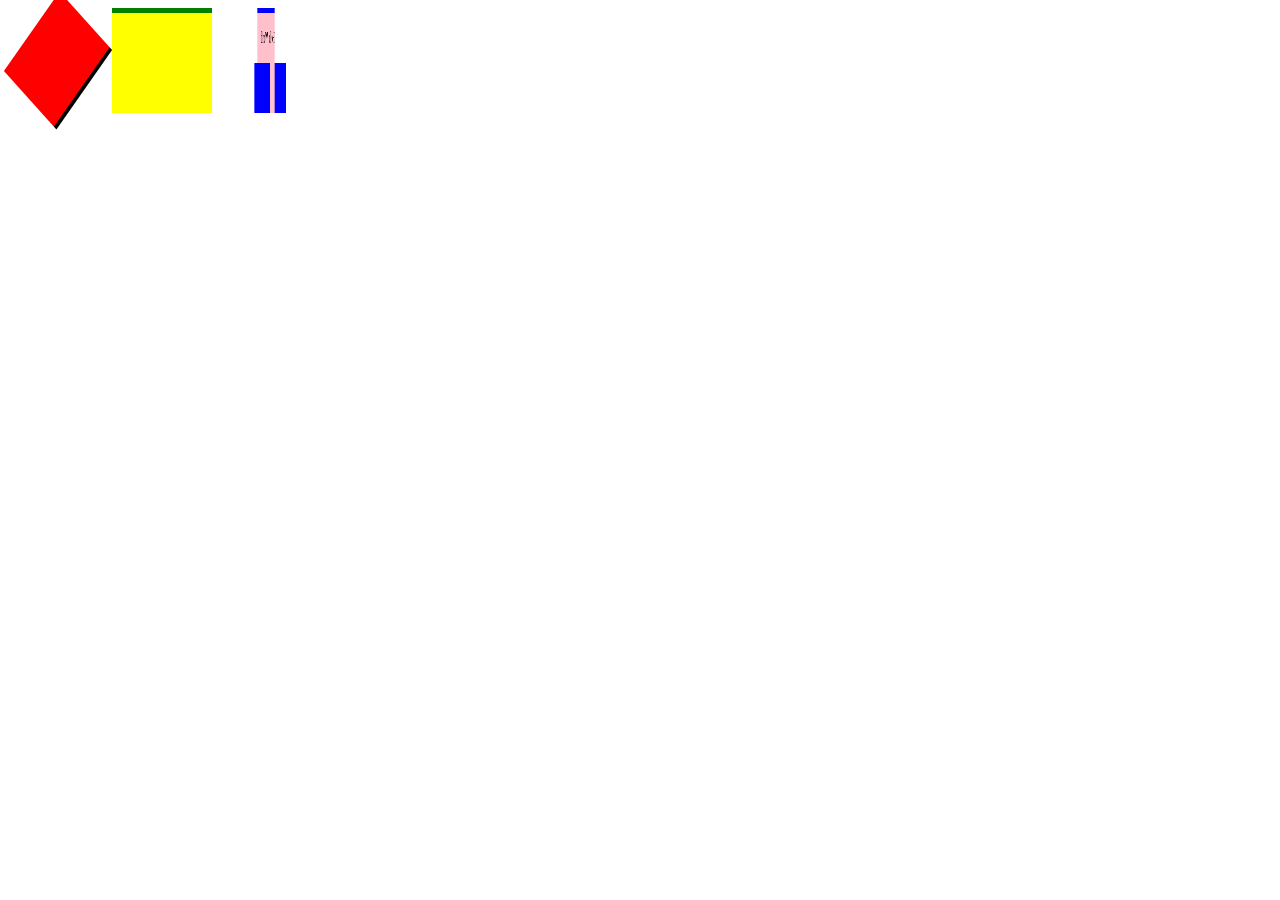
<file: RRR Class work 26 06 2019/class work 1/index.html>
<!DOCTYPE html>
<html lang="en">
<head>
    <meta charset="UTF-8">
    <link rel="stylesheet" type="text/css" href="style.css">
    <title>Class work 26 06 2019</title>
    </head>
<body>
	<div class="one"></div>
    <div class="two"></div>

    <div class="three"><p>Hello World</p>
    	<div class="nested"></div>
    </div>





</body>
</html>
</file>
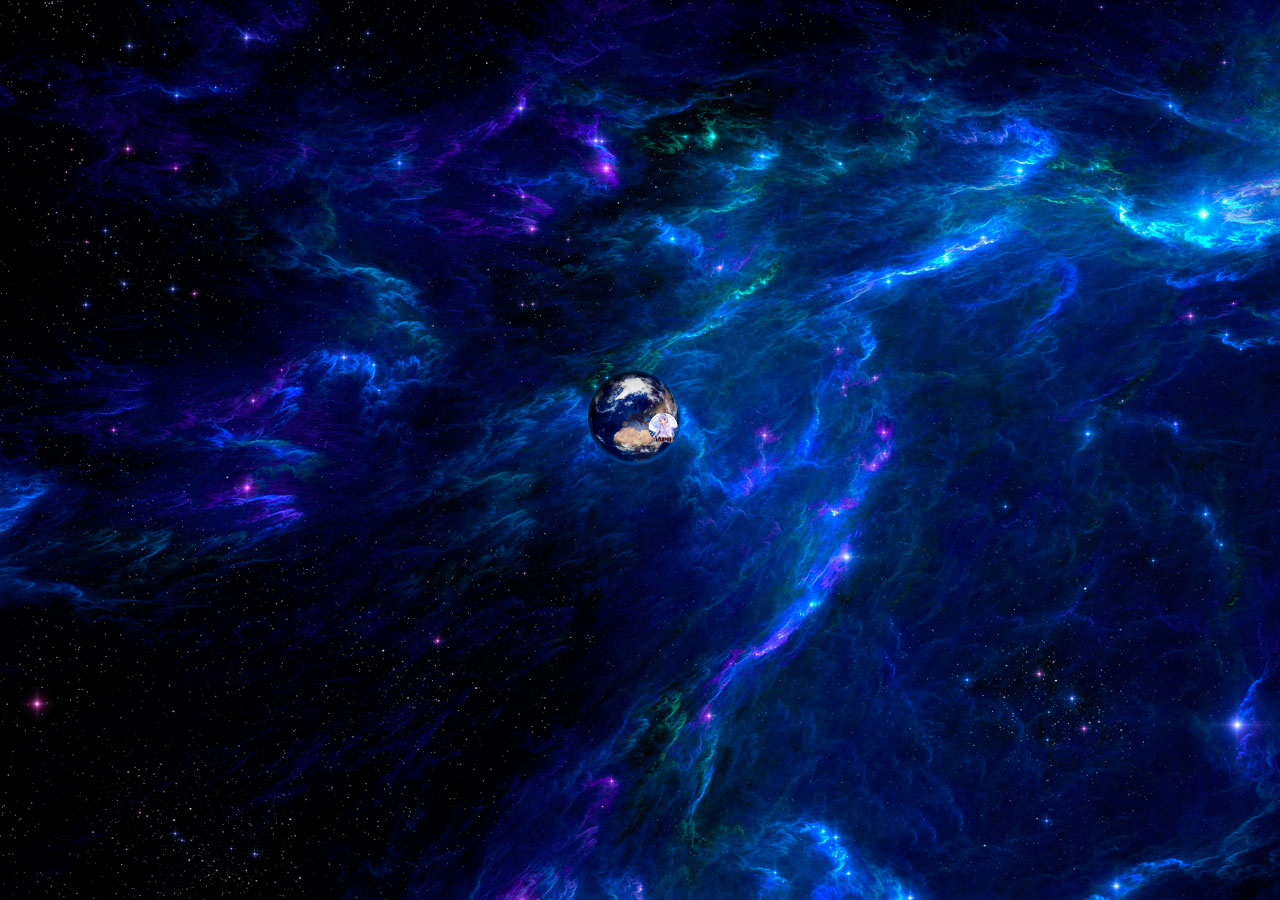
<file: RRR Class work 26 06 2019/Home work on today/index.html>
<!DOCTYPE html>
<html lang="en">
<head>
    <meta charset="UTF-8">
    <link rel="stylesheet" type="text/css" href="style.css">
    <title>My home work on 26.06.2019 in class</title>
    </head>
<body>
    <div class="container">
      <div class="moon"></div>
        <div class="ship ship1"></div>
        <div class="ship ship2"></div>
        <div class="ship ship3"></div>
        <div class="ship ship4"></div>
        <div class="ship ship5"></div>
        <div class="ship ship6"></div>
        <div class="ship ship7"></div>
        <div class="ship ship8"></div>
   </div>
</body>
</html>
</file>
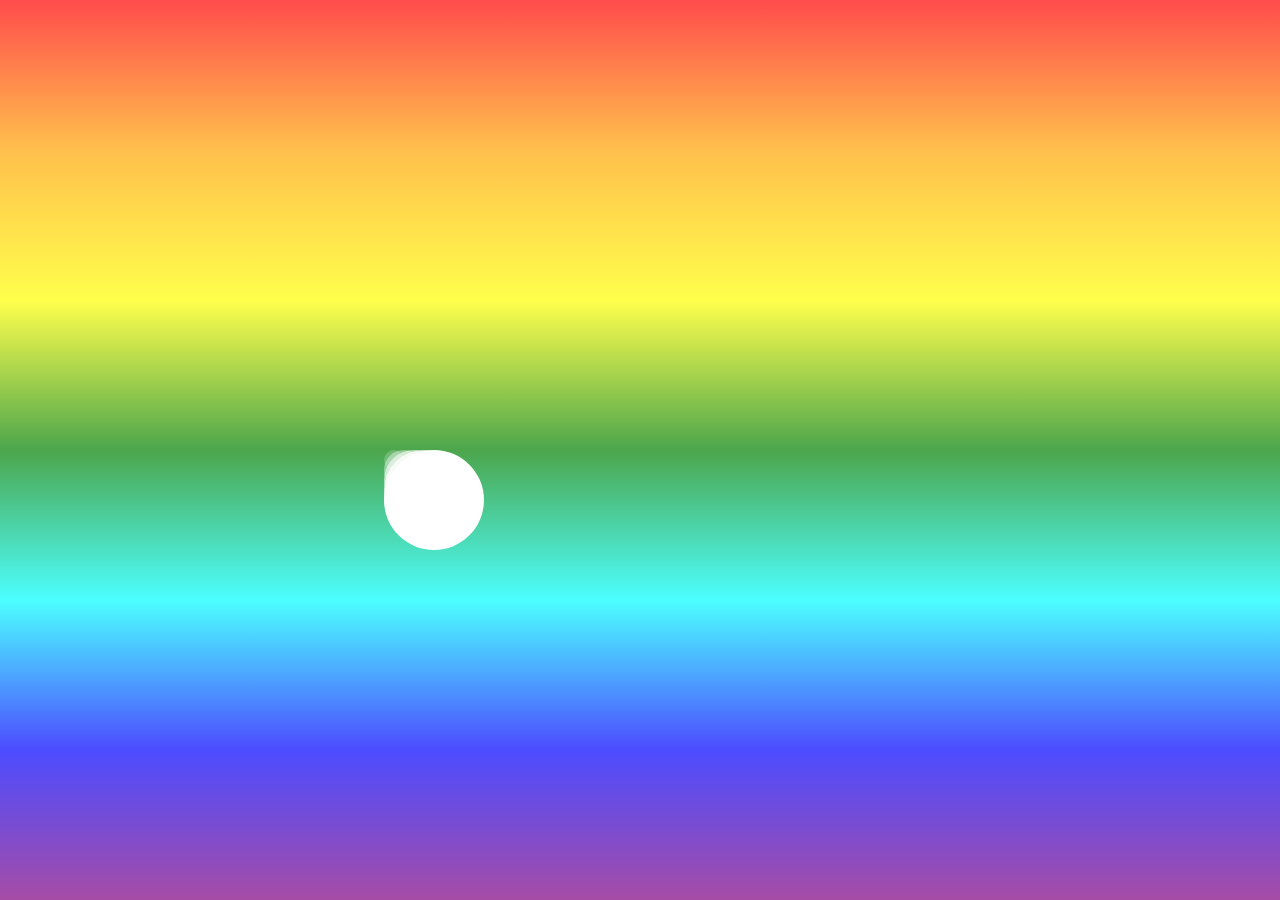
<file: RRR Class work 26 06 2019/Practical work 2/index.html>
<!DOCTYPE html>
<html lang="en">
<head>
    <meta charset="UTF-8">
    <link rel="stylesheet" type="text/css" href="style.css">
    <title>Class work 26 06 2019</title>
    </head>
<body>
	<div class="container">
		<div class="container-flex">
			<div class="circle1 circle"></div>
			<div class="circle2 circle"></div>
			<div class="circle3 circle"></div>
			<div class="circle4 circle"></div>
			<div class="circle5 circle"></div>
		</div>
	</div>
</body>
</html>
</file>
<file: RRR Class work 26 06 2019/class work 1/style.css>
div {
 	display: inline-block;
 }
.one {
	border-top: black 5px solid;
	width: 100px;
	height: 100px;
	background-color: red;
	transform: rotateX(50deg) rotateZ(150deg) rotateY(50deg);
}

.two {

	border-top: green 5px solid;
	width: 100px;
	height: 100px;
	background-color: yellow;
	transition: all 2s linear;
}

.two:hover {
	transform: rotateX(60deg) translateZ(-100px);
}

.three {

	border-top: blue 5px solid;
	width: 100px;
	height: 100px;
	background-color: pink;
	transition: all 1s linear;
	transform-style: preserve-3d;
	transform: rotateY(100deg);
}

.nested {
	width: 50px;
	height: 50px;
	background-color: blue;
	transform: rotateY(30deg);
}

.three:hover {
	
}
</file>
<file: RRR Class work 26 06 2019/Home work on today/style.css>
body {
	background: url(images/3.jpg);
}

.container {
	position: relative;	
	margin: 0 auto;

}

.moon {
	position: absolute;
	top: 40vh;
	left: 45vw;
	background: url(images/2.png) no-repeat;
	background-size: cover;
	width: 100px;
	height: 100px;
	transition: all 2s ease-in-out;
}

.ship {
	background: url(images/1.png) no-repeat;
	width: 30px;
	height: 30px;
	background-size: cover;
	position: absolute;
	top: 45vh;
	left: 50vw;
	transition: all 2s ease-in-out;
}

.ship1 {
	transition-delay: 0.1s;
}

.ship2 {
	transition-delay: 0.2s;
}

.ship3 {
	transition-delay: 0.3s;
}

.ship4 {
	transition-delay: 0.4s;
}

.ship5 {
	transition-delay: 0.5s;
}

.ship6 {
	transition-delay: 0.6s;
}

.ship7 {
	transition-delay: 0.7s;
}

.ship8 {
	transition-delay: 0.8s;
}

.container:hover .ship1 {
	transform: translate(-250px, -200px);
}
.container:hover .ship2 {
	transform: translate(0, -200px);
}

.container:hover .ship3 {
	transform: translate(250px, -200px);
}

.container:hover .ship4 {
	transform: translate(250px, 0);
}

.container:hover .ship5 {
	transform: translate(-250px, 0);
}

.container:hover .ship6 {
	transform: translate(-250px, 200px);
}

.container:hover .ship7 {
	transform: translate(0, 200px);
}

.container:hover .ship8 {
	transform: translate(250px, 200px);
}

overflow: hidden;
</file>
<file: RRR Class work 26 06 2019/Practical work 2/style.css>
body {
	margin: 0;
	background-image: linear-gradient(to bottom, rgba(255, 0 ,0, 0.7),
	rgba(255, 165, 0, 0.7), rgba(255, 255, 0, 0.7), rgba(0, 128, 0, 0.7),
	rgba(0, 255, 255, 0.7), rgba(0, 0, 255, 0.7), rgba(128, 0, 128, 0.7) );
	background-size: cover;
}

.container {
	display: flex;
	align-items: center;
	justify-content: center;
	width: 100vw;
	height: 100vh;
}

.circle {
	border-radius: 50%;
}

.circle1 {
	background-color: rgba(255, 255, 255, 1);
	width: 100px;
	height: 100px;
	animation-name: move1;
	animation-duration: 5s;
	animation-iteration-count: infinite;
}

.circle2 {
	background-color: rgba(255, 255, 255, 0.8);
	width: 80px;
	height: 80px;
	animation-name: move2;
	animation-duration: 5s;
	animation-delay: 0.2s;
	animation-iteration-count: infinite;
}

.circle3 {
	background-color: rgba(255, 255, 255, 0.6);
	width: 60px;
	height: 60px;
	animation-name: move3;
	animation-duration: 5s;
	animation-delay: 0.3s;
	animation-iteration-count: infinite;
}

.circle4 {
	background-color: rgba(255, 255, 255, 0.4);
	width: 40px;
	height: 40px;
	animation-name: move4;
	animation-duration: 5s;
	animation-delay: 0.4s;
	animation-iteration-count: infinite;
}

.circle5 {
	background-color: rgba(255, 255, 255, 0.2);
	width: 20px;
	height: 20px;
	animation-name: move5;
	animation-duration: 5s;
	animation-delay: 0.5s;
	animation-iteration-count: infinite;
}

.container-flex {
	width: 40%;
	height: auto;
}

.circle {
	display: flex;
	border-radius: 50%;
	position: absolute;	
}

@keyframes move1 {
	25% {
		transform: translate(0, -200px);
	}

	50% {
		transform: translate(400px, 0px);
	}

	75% {
		transform: translate(400px, -200px);
	}

	100% {
		transform: translate(0, 0);
	}
}

@keyframes move2 {
	25% {
		transform: translate(0, -200px);
	}

	50% {
		transform: translate(400px, 0px);
	}

	75% {
		transform: translate(400px, -200px);
	}

	100% {
		transform: translate(0, 0);
	}
}

@keyframes move3 {
	25% {
		transform: translate(0, -200px);
	}

	50% {
		transform: translate(400px, 0px);
	}

	75% {
		transform: translate(400px, -200px);
	}

	100% {
		transform: translate(0, 0);
	}
}

@keyframes move4 {
	25% {
		transform: translate(0, -200px);
	}

	50% {
		transform: translate(400px, 0px);
	}

	75% {
		transform: translate(400px, -200px);
	}

	100% {
		transform: translate(0, 0);
	}
}

@keyframes move5 {
	25% {
		transform: translate(0, -200px);
	}

	50% {
		transform: translate(400px, 0px);
	}

	75% {
		transform: translate(400px, -200px);
	}

	100% {
		transform: translate(0, 0);
	}
}
</file>
